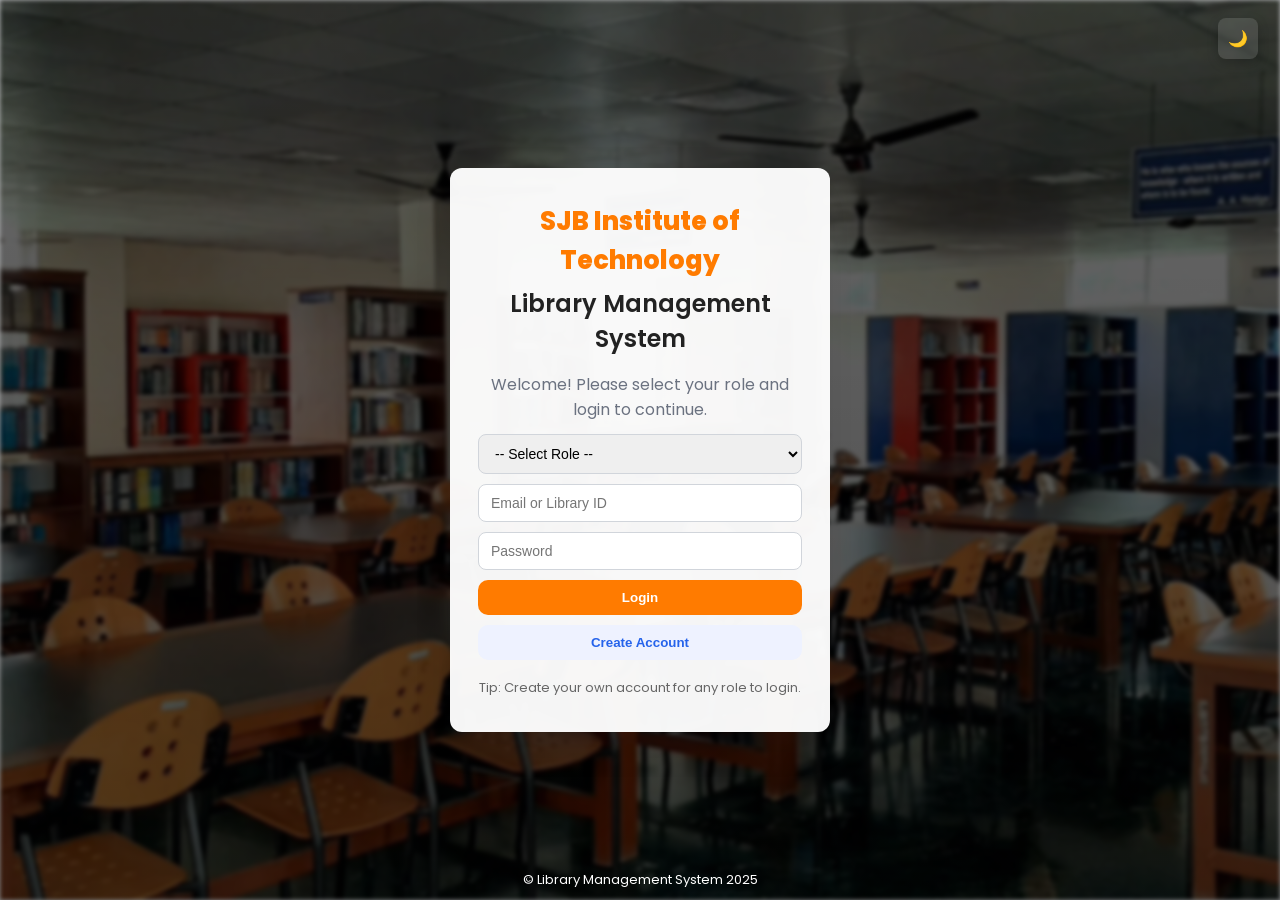
<file: src/main/resources/static/index.html>
<!DOCTYPE html>
<html lang="en">
<head>
  <meta charset="UTF-8">
  <meta name="viewport" content="width=device-width, initial-scale=1.0">
  <title>SJBIT Library Management System</title>
  <link rel="stylesheet" href="css/style.css">
</head>

<body class="index-page">
  <div class="bg-image"></div>
  <div class="overlay"></div>

  <div class="theme-toggle" onclick="toggleTheme()">🌙</div>

  <div class="login-container">
    <h1 class="college-title">SJB Institute of Technology</h1>
    <h2 class="system-title">Library Management System</h2>
    <p class="welcome-text">Welcome! Please select your role and login to continue.</p>

    <div class="login-form">
      <select id="role">
        <option value="">-- Select Role --</option>
        <option value="student">Student</option>
        <option value="librarian">Librarian</option>
        <option value="staff">Library Staff</option>
        <option value="admin">Admin</option>
      </select>

      <input type="text" id="email" placeholder="Email or Library ID">
      <input type="password" id="password" placeholder="Password">

      <button class="btn btn-primary" onclick="authLogin()">Login</button>
      <button class="btn btn-neutral" onclick="showSignup()">Create Account</button>

      <div style="font-size:13px;color:#666;margin-top:8px">
        Tip: Create your own account for any role to login.
      </div>
    </div>
  </div>

  <footer>© Library Management System 2025</footer>

  <!-- Signup Modal -->
  <div id="signup-modal" class="modal">
    <div class="modal-content">
      <div class="close-btn" onclick="closeSignup()">✕</div>
      <h2>Create Account</h2>
      <div style="display:flex;flex-direction:column;gap:8px;margin-top:8px">
        <input id="su-name" class="input-small" placeholder="Full name (required)">
        <select id="su-role" class="input-small" onchange="onSignupRoleChange()">
          <option value="">-- Select Role --</option>
          <option value="student">Student</option>
          <option value="librarian">Librarian</option>
          <option value="staff">Library Staff</option>
          <option value="admin">Admin</option>
        </select>
        <input id="su-id" class="input-small" placeholder="Library ID (eg: s123) (required)">
        <div id="su-email-wrap" class="hidden">
          <input id="su-email" class="input-small" type="email" placeholder="Email (for borrow/return notifications)">
          <input id="su-sem" class="input-small" placeholder="Semester (eg: 5th)" style="margin-top:8px">
          <input id="su-contact" class="input-small" placeholder="Contact number" style="margin-top:8px">
        </div>
        <input id="su-branch" class="input-small" placeholder="Branch (eg: CSE)">
        <input id="su-year" class="input-small" placeholder="Year (only for students)">
        <input id="su-password" class="input-small" type="password" placeholder="Password (required)">
        <div style="display:flex;gap:8px;justify-content:center;">
          <button class="btn btn-primary" onclick="signupUser()">Create</button>
          <button class="btn btn-neutral" onclick="closeSignup()">Cancel</button>
        </div>
      </div>
    </div>
  </div>

  <script src="js/script.js"></script>
</body>
</html>
</file>
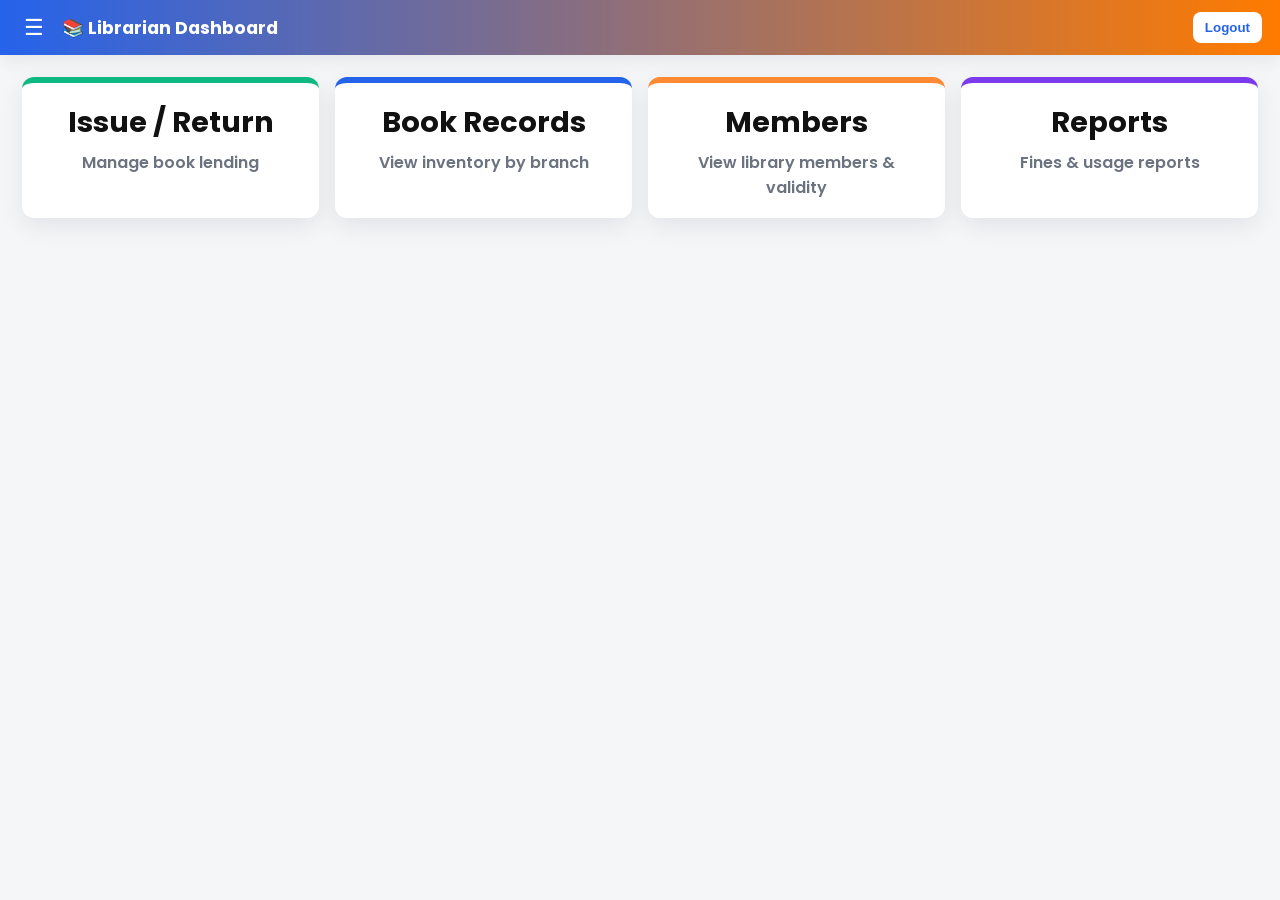
<file: src/main/resources/static/librarian.html>
<!DOCTYPE html>
<html lang="en">
<head>
  <meta charset="UTF-8" />
  <meta name="viewport" content="width=device-width, initial-scale=1.0"/>
  <title>Librarian Dashboard</title>
  <link rel="stylesheet" href="css/style.css">
</head>
<body class="dashboard">
  <div class="navbar">
    <div class="left">
      <button class="menu-btn" onclick="toggleSidebar()">☰</button>
      <h1>📚 Librarian Dashboard</h1>
    </div>
    <button class="logout-btn" onclick="logout()">Logout</button>
  </div>

  <div class="sidebar">
    <h2>Menu</h2>
    <ul>
      <li onclick="showPanel('issue')">📖 Issue / Return Books</li>
      <li onclick="showPanel('inventory')">📚 Inventory</li>
      <li onclick="showPanel('members')">👥 Members</li>
      <li onclick="showPanel('reports')">📊 Reports</li>
    </ul>
  </div>

  <div class="main-content">
    <div class="cards-grid">
      <div class="card green" onclick="showPanel('issue')"><h3>Issue / Return</h3><p>Manage book lending</p></div>
      <div class="card blue" onclick="showPanel('inventory')"><h3>Book Records</h3><p>View inventory by branch</p></div>
      <div class="card orange" onclick="showPanel('members')"><h3>Members</h3><p>View library members & validity</p></div>
      <div class="card purple" onclick="showPanel('reports')"><h3>Reports</h3><p>Fines & usage reports</p></div>
    </div>

    <div id="issue" class="panel hidden">
      <h2>Issue / Return Books</h2>
      <p>Manage issuing and returning of books here.</p>
      <div id="issue-requests"></div>
    </div>

    <div id="inventory" class="panel hidden">
      <h2>Inventory (Grouped by Branch)</h2>
      <div id="inventory-view"></div>
    </div>

    <div id="members" class="panel hidden">
      <h2>Library Members</h2>
      <div id="members-view"></div>
    </div>

    <div id="reports" class="panel hidden">
      <h2>Library Reports</h2>
      <p>Fines report and other stats</p>
      <div id="reports-view"></div>
    </div>
  </div>

  <script src="js/script.js"></script>
</body>
</html>
</file>
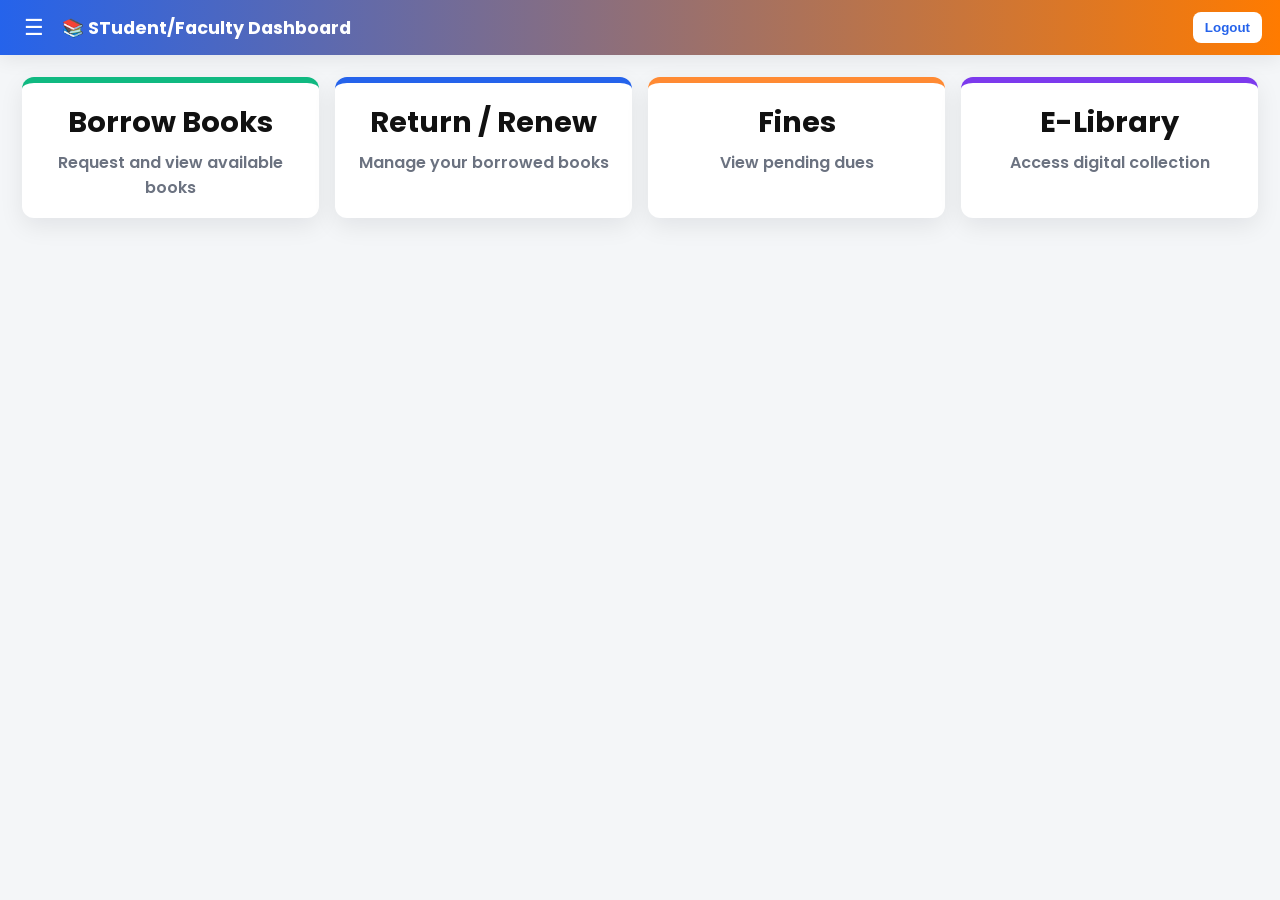
<file: src/main/resources/static/student.html>
<!DOCTYPE html>
<html lang="en">
<head>
  <meta charset="UTF-8">
  <meta name="viewport" content="width=device-width, initial-scale=1.0">
  <title>Student/faculty Dashboard</title>
  <link rel="stylesheet" href="css/style.css">
</head>
<body class="dashboard">
  <div class="navbar">
    <div class="left">
      <button class="menu-btn" onclick="toggleSidebar()">☰</button>
      <h1>📚 STudent/Faculty Dashboard</h1>
    </div>
    <button class="logout-btn" onclick="logout()">Logout</button>
  </div>

  <div class="sidebar">
    <h2>Menu</h2>
    <ul>
      <li onclick="showPanel('borrow')">📖 Borrow Book</li>
      <li onclick="showPanel('returns')">↩ Return / Renew</li>
      <li onclick="showPanel('history')">📜 Borrow History</li>
      <li onclick="showPanel('fines')">💰 Fines Due</li>
      <li onclick="showPanel('elibrary')">🌐 E-Library</li>
    </ul>
  </div>

  <div class="main-content">
    <div class="cards-grid">
      <div class="card green" onclick="showPanel('borrow')"><h3>Borrow Books</h3><p>Request and view available books</p></div>
      <div class="card blue" onclick="showPanel('returns')"><h3>Return / Renew</h3><p>Manage your borrowed books</p></div>
      <div class="card orange" onclick="showPanel('fines')"><h3>Fines</h3><p>View pending dues</p></div>
      <div class="card purple" onclick="showPanel('elibrary')"><h3>E-Library</h3><p>Access digital collection</p></div>
    </div>

    <div id="borrow" class="panel hidden">
      <h2>Search & Borrow Books</h2>
      <div class="form-row">
        <input type="text" placeholder="Search by Book Title" class="input-small">
        <button class="btn btn-primary">Search</button>
      </div>
      <p>Results will appear here...</p>
    </div>

    <div id="returns" class="panel hidden">
      <h2>Return / Renew Books</h2>
      <p>View borrowed books and return or renew them here.</p>
    </div>

    <div id="history" class="panel hidden">
      <h2>Borrow History</h2>
      <p>All your past borrowed books will appear here.</p>
    </div>

    <div id="fines" class="panel hidden">
      <h2>Fines & Dues</h2>
      <p>Fine details will appear here.</p>
    </div>

    <div id="elibrary" class="panel hidden">
      <h2>E-Library</h2>
      <p>Download available digital resources here.</p>
    </div>
  </div>
  <script src="js/script.js"></script>
</body>
</html>
</file>
<file: src/main/resources/static/css/style.css>
@import url('https://fonts.googleapis.com/css2?family=Poppins:wght@300;400;600;700&display=swap');

:root{
  --accent: #ff7b00;   /* orange */
  --primary: #2563eb;  /* blue */
  --bg: #f4f6f8;
  --card: #ffffff;
  --muted: #6b7280;
  --success: #10b981;
  --danger: #ef4444;
  --shadow: rgba(2,6,23,0.08);
}

/* Reset / base */
*{box-sizing:border-box}
html,body{height:100%}
body{
  margin:0;
  font-family:'Poppins',system-ui,-apple-system,Segoe UI,Roboto,"Helvetica Neue",Arial;
  background:var(--bg);
  color:#111;
  -webkit-font-smoothing:antialiased;
  -moz-osx-font-smoothing:grayscale;
}

/* ---------------------------
   INDEX (LOGIN) page
   --------------------------- */
.index-page{ position:relative; min-height:100vh; display:flex; align-items:center; justify-content:center; overflow:hidden; }
.index-page .bg-image{
  position:absolute; inset:0;
  background: url("../assets/books2.jpg") center/cover no-repeat;
  filter: blur(2px) brightness(.55);
  z-index:0;
}
.overlay{position:absolute; inset:0; background:linear-gradient(180deg, rgba(0,0,0,0.25), rgba(0,0,0,0.45)); z-index:1}

/* Login container */
.login-container{
  position:relative; z-index:2; width:380px; background:rgba(255,255,255,0.96); padding:34px 28px; border-radius:12px;
  box-shadow:0 12px 40px var(--shadow); text-align:center;
}
.college-title{color:var(--accent); font-weight:800; font-size:1.6rem; margin:0}
.system-title{margin:6px 0 12px; color:#222; font-weight:600}
.welcome-text{color:var(--muted); margin-bottom:12px}

.login-form{ display:flex; flex-direction:column; gap:10px; align-items:stretch; }
.login-form select, .login-form input{
  width:100%; padding:10px 12px; border-radius:8px; border:1px solid #d1d5db; font-size:14px;
}
.btn{ padding:10px 12px; border-radius:10px; border:none; cursor:pointer; font-weight:700; }
.btn-primary{ background:var(--accent); color:#fff; }
.btn-neutral{ background:#eef2ff; color:var(--primary); font-weight:700; }

.theme-toggle{
  position:fixed; top:18px; right:22px; z-index:3; background:rgba(255,255,255,0.12); color:#fff; padding:8px 10px; border-radius:8px; cursor:pointer;
  box-shadow:0 4px 12px rgba(0,0,0,0.2);
}

/* Index footer */
footer{ position:fixed; left:0; bottom:10px; width:100%; text-align:center; color:#fff; z-index:2; font-size:13px }

/* ---------------------------
   DASHBOARD LAYOUT (shared)
   --------------------------- */
.navbar{
  background: linear-gradient(90deg,var(--primary),var(--accent));
  color:#fff; padding:12px 18px; display:flex; align-items:center; justify-content:space-between;
  box-shadow:0 4px 20px var(--shadow); position:sticky; top:0; z-index:40;
}
.navbar .left{ display:flex; gap:12px; align-items:center; }
.menu-btn{ font-size:22px; background:none; border:none; color:#fff; cursor:pointer }
.navbar h1{ margin:0; font-size:1.1rem }

/* logout */
.logout-btn{
  background:#fff; color:var(--primary); border:none; padding:8px 12px; border-radius:8px; cursor:pointer; font-weight:700;
}
.logout-btn:hover{ filter:brightness(.95) }

/* sidebar */
.sidebar{
  position:fixed; top:0; left:0; height:100vh; width:240px; background:linear-gradient(180deg,#0f1724,#071129); color:#fff;
  padding:28px 16px 40px; transform: translateX(-100%); transition:transform .28s ease; z-index:50;
}
.sidebar.active{ transform: translateX(0); }
.sidebar h2{ margin:0 0 12px; text-align:center; color:var(--accent); font-weight:700; }
.sidebar ul{ list-style:none; padding:0; margin:0; }
.sidebar ul li{ padding:10px 10px; border-radius:8px; cursor:pointer; color:#dbeafe; margin-bottom:6px; font-weight:600 }
.sidebar ul li:hover{ background: rgba(255,255,255,0.03); color:var(--accent) }

/* main content */
.main-content{ margin-left:0; padding:22px; transition: margin-left .28s ease; }
.sidebar.active ~ .main-content{ margin-left:240px; }

/* cards grid */
.cards-grid{ display:grid; gap:16px; grid-template-columns: repeat(auto-fit, minmax(220px, 1fr)); margin-bottom:18px; }
.card{ background:var(--card); border-radius:12px; padding:18px; box-shadow:0 8px 24px var(--shadow); text-align:center; cursor:pointer; transition:transform .18s ease; }
.card:hover{ transform: translateY(-6px); }
.card h3{ margin:0; font-size:1.8rem }
.card p{ margin:6px 0 0; color:var(--muted); font-weight:600; }

/* colored accents */
.card.green{ border-top:6px solid var(--success) }
.card.blue{ border-top:6px solid #2563eb }
.card.orange{ border-top:6px solid #ff8a33 }
.card.red{ border-top:6px solid var(--danger) }
.card.purple{ border-top:6px solid #7c3aed }

/* panel */
.panel{ background:var(--card); padding:16px; border-radius:10px; box-shadow:0 8px 20px var(--shadow); margin-bottom:16px; }
.hidden{ display:none; }

/* rows & lists */
.book-row{ display:flex; justify-content:space-between; gap:12px; padding:10px 0; border-bottom:1px solid #f1f5f9; align-items:center; }
.book-meta{ flex:1 }
.book-editions{ min-width:220px; }

/* badges */
.badge{ display:inline-block; background:#f1f5f9; color:#111; padding:6px 10px; border-radius:999px; font-weight:700 }

/* table */
.table{ width:100%; border-collapse:collapse; }
.table th,.table td{ padding:10px; border:1px solid #eee; text-align:left }

/* small inputs */
.input-small{ padding:8px; border-radius:8px; border:1px solid #e6eef7 }

/* modal */
.modal{ display:none; position:fixed; inset:0; background:rgba(0,0,0,0.55); z-index:60; align-items:center; justify-content:center; }
.modal .modal-content{ width:92%; max-width:720px; background:var(--card); padding:18px; border-radius:12px; box-shadow:0 12px 40px var(--shadow); position:relative; }
.close-btn{ position:absolute; top:12px; right:14px; font-size:20px; cursor:pointer }

/* details area inside cards (collapsible) */
.details{ display:none; text-align:left; margin-top:12px; padding:10px; border-radius:8px; background: linear-gradient(180deg,#fff,#fafafa); }

/* availability buttons */
.avail-btn{ padding:8px 12px; border-radius:8px; border:none; cursor:pointer; font-weight:700; color:#fff }
.avail-yes{ background:var(--success) }
.avail-no{ background:var(--danger) }

/* dark mode root toggles */
.dark-mode { --bg:#0b1220; --card:#0f1724; --text:#e6eef8; --muted:#9aa7b2; --shadow: rgba(255,255,255,0.03); background:var(--bg); color:var(--text); }

/* responsive */
@media (max-width:900px){
  .sidebar{ transform: translateX(-100%) }
  .sidebar.active{ transform: translateX(0) }
  .main-content{ margin-left:0; padding:14px }
  .login-container{ width:92% }
}

/* ---------------------------
   MEMBER CARDS (Librarian/Admin members panels)
   --------------------------- */
.member-grid{ display:grid; gap:14px; grid-template-columns: repeat(auto-fit, minmax(230px, 1fr)); }
.member-card{
  background:var(--card); border-radius:14px; padding:16px; box-shadow:0 6px 18px var(--shadow);
  cursor:pointer; transition:transform .15s ease, box-shadow .15s ease; display:flex; gap:12px; align-items:center;
  border:1px solid rgba(0,0,0,0.04);
}
.member-card:hover{ transform: translateY(-4px); box-shadow:0 12px 28px var(--shadow); }
.member-avatar{
  width:48px; height:48px; border-radius:50%; flex-shrink:0;
  background: linear-gradient(135deg, var(--primary), var(--accent));
  color:#fff; display:flex; align-items:center; justify-content:center; font-weight:700; font-size:1.1rem;
}
.member-card-info{ flex:1; min-width:0; text-align:left; }
.member-card-info .m-name{ font-weight:700; font-size:1rem; margin:0 0 2px; white-space:nowrap; overflow:hidden; text-overflow:ellipsis; }
.member-card-info .m-sub{ font-size:0.82rem; color:var(--muted); margin:0; }
.role-pill{ display:inline-block; padding:3px 10px; border-radius:999px; font-size:0.72rem; font-weight:700; text-transform:uppercase; letter-spacing:.3px; }
.role-student{ background:#e0f2fe; color:#075985; }
.role-librarian{ background:#ede9fe; color:#5b21b6; }
.role-staff{ background:#fef3c7; color:#92400e; }
.role-admin{ background:#fee2e2; color:#991b1b; }
.dark-mode .role-student{ background:#0c2a3d; color:#7dd3fc; }
.dark-mode .role-librarian{ background:#2e1f4d; color:#c4b5fd; }
.dark-mode .role-staff{ background:#3a2f0e; color:#fcd34d; }
.dark-mode .role-admin{ background:#3a1414; color:#fca5a5; }

/* status pills (fee paid, fine paid, book status) */
.status-pill{ display:inline-block; padding:4px 10px; border-radius:999px; font-size:0.78rem; font-weight:700; }
.status-good{ background:#dcfce7; color:#15803d; }
.status-bad{ background:#fee2e2; color:#b91c1c; }
.status-neutral{ background:#f1f5f9; color:#475569; }
.dark-mode .status-good{ background:#0f2e1f; color:#4ade80; }
.dark-mode .status-bad{ background:#3a1414; color:#f87171; }
.dark-mode .status-neutral{ background:#1e293b; color:#cbd5e1; }

/* member detail modal */
.detail-modal .modal-content{ max-width:640px; text-align:left; max-height:85vh; overflow-y:auto; }
.detail-header{ display:flex; align-items:center; gap:14px; margin-bottom:16px; }
.detail-header .member-avatar{ width:60px; height:60px; font-size:1.4rem; }
.detail-header h2{ margin:0 0 4px; }
.detail-grid{ display:grid; grid-template-columns: 1fr 1fr; gap:10px 18px; margin-bottom:18px; }
.detail-grid .dg-item{ font-size:0.9rem; }
.detail-grid .dg-item label{ display:block; font-size:0.72rem; text-transform:uppercase; letter-spacing:.4px; color:var(--muted); font-weight:700; margin-bottom:2px; }
.detail-section-title{ font-weight:700; margin:18px 0 8px; padding-top:14px; border-top:1px solid #f1f5f9; }

/* empty state (so panels never look blank) */
.empty-state{ text-align:center; padding:36px 16px; color:var(--muted); }
.empty-state .es-icon{ font-size:2.2rem; margin-bottom:8px; opacity:.6; }
.empty-state p{ margin:4px 0 0; font-size:0.92rem; }

/* purchase request sections */
.purchase-section-heading{ display:flex; align-items:center; gap:8px; font-weight:700; margin:18px 0 10px; font-size:1.02rem; }
.purchase-section-heading:first-child{ margin-top:0; }
.purchase-count{ background:var(--accent); color:#fff; border-radius:999px; padding:2px 9px; font-size:0.75rem; }
.purchase-card{
  background:var(--card); border-radius:12px; padding:14px 16px; margin-bottom:10px; box-shadow:0 4px 14px var(--shadow);
  display:flex; justify-content:space-between; align-items:center; gap:12px; border-left:4px solid var(--accent);
}
.purchase-card.approved{ border-left-color: var(--success); }
.purchase-card .pc-info strong{ display:block; font-size:0.98rem; }
.purchase-card .pc-info small{ color:var(--muted); }

/* copy status chips in manage books */
.copy-chip{ display:inline-block; padding:3px 8px; border-radius:6px; font-size:0.78rem; font-weight:600; margin:2px 4px 2px 0; }
.copy-chip.available{ background:#dcfce7; color:#15803d; }
.copy-chip.taken{ background:#fee2e2; color:#b91c1c; }

/* tab navigation (Pending / Approved switch) */
.tab-bar{ display:flex; gap:8px; margin-bottom:16px; border-bottom:2px solid #f1f5f9; padding-bottom:0; }
.tab-btn{
  background:none; border:none; padding:10px 16px; font-weight:700; font-size:0.92rem; color:var(--muted);
  cursor:pointer; border-bottom:3px solid transparent; margin-bottom:-2px; display:flex; align-items:center; gap:6px;
  transition: color .15s ease, border-color .15s ease;
}
.tab-btn:hover{ color:var(--primary); }
.tab-btn.active{ color:var(--primary); border-bottom-color: var(--accent); }
.tab-btn .purchase-count{ background:#e2e8f0; color:#334155; }
.tab-btn.active .purchase-count{ background:var(--accent); color:#fff; }
.dark-mode .tab-bar{ border-bottom-color:#1e293b; }
.dark-mode .tab-btn .purchase-count{ background:#1e293b; color:#cbd5e1; }
</file>
